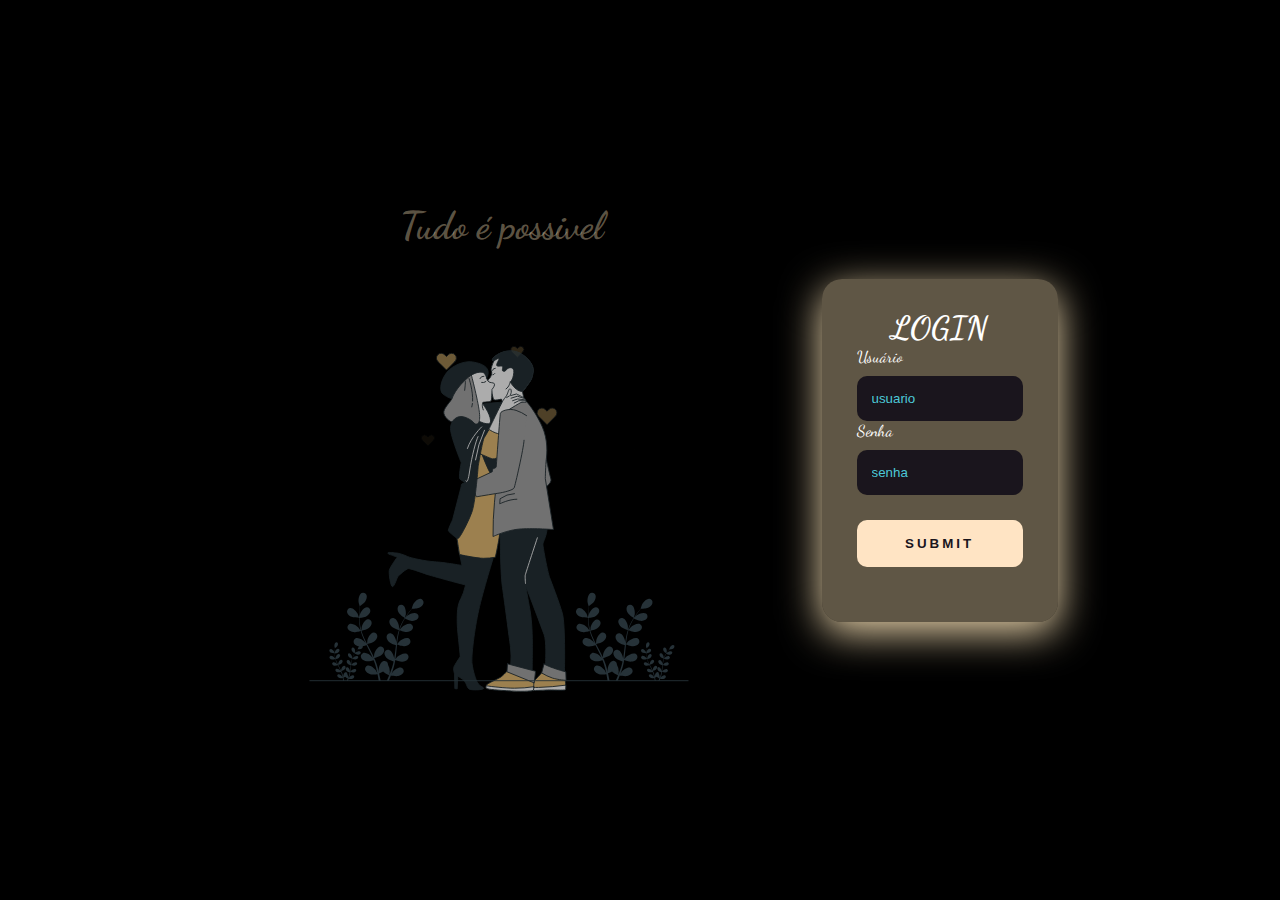
<file: index.html>
<html lang="en">
<head>
    
    <meta charset="UTF-8">
    <meta http-equiv="X-UA-Compatible" content="IE=edge">
    <meta name="viewport" content="width=>, initial-scale=1.0">
    <link rel="stylesheet" href="style.css">
    <title>Página login</title>
</head>
<body>
<form>
     <div class="main-login">
        <div class="left-login">
            <h1>Tudo é possivel</h1>
            <img src="P2.svg" class="casal" alt="">
        </div>
        
        <div class="rigth-login">
            <div class="card-login">
                <h1>LOGIN</h1>
                <div class="textfield">
                    <label for="usuario">Usuário</label>
                    <input type="text" name="usuario" placeholder="usuario" id="usuario">
                </div>
                <div class="textfield">
                    <label for="Senha">Senha</label>
                    <input type="password" name="Senha" placeholder="senha" id="senha">
                </div>
                <input type="submit" class="G23" onclick="entrar(); return false">

            </div>
        </div>
    </div>
</form>
    <script>
        function entrar(){
            var usuario = document.getElementById('usuario').value;
            var senha = document.getElementById('senha').value;
            if(usuario=="Geovana" && senha=="23102021"){
               AudioListener;
               location.href = "200.html";
            }
             else{
                alert('Usuario ou senha errado')
            } 
        }
    </script>
     
</body>
</html>
</file>
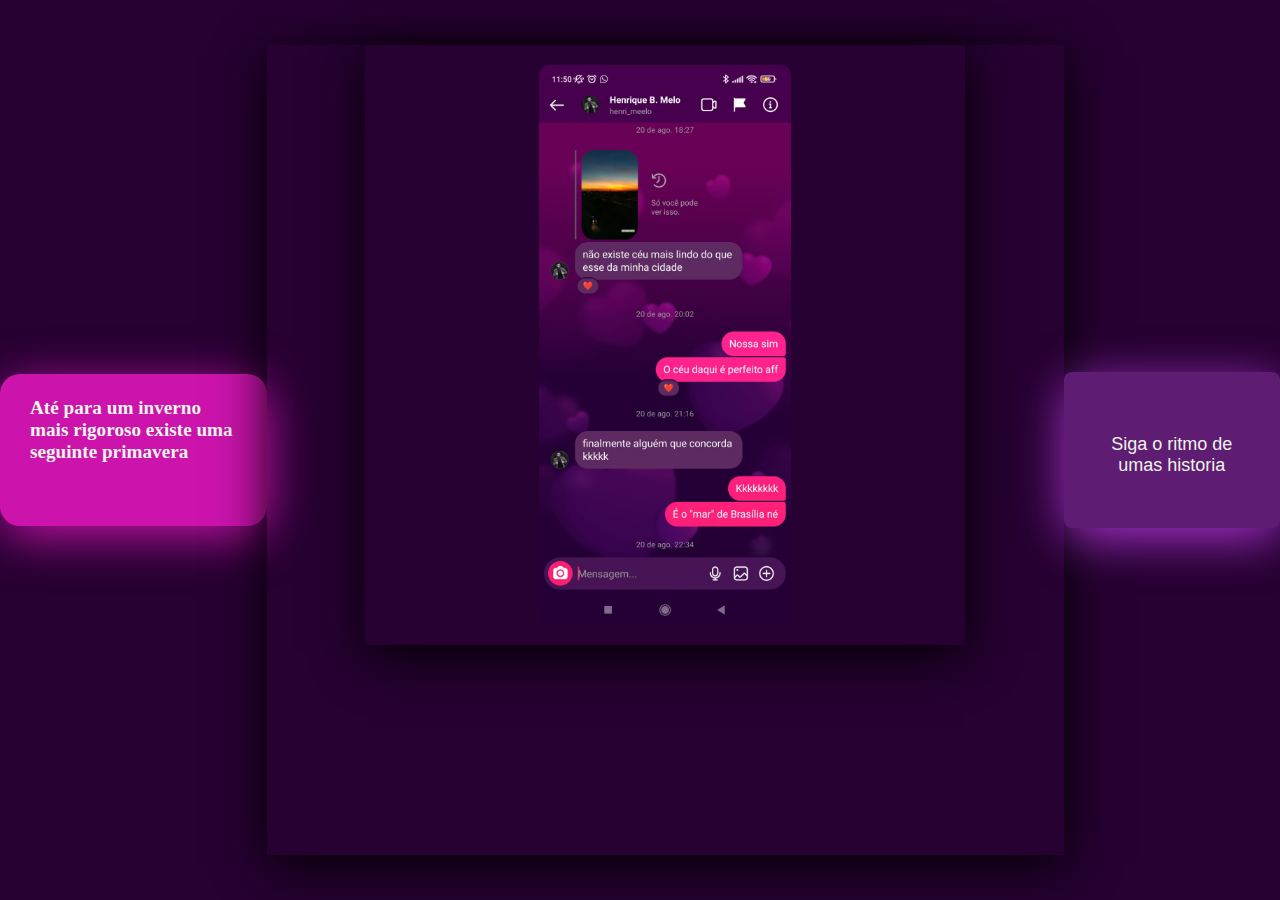
<file: 190.html>
<!DOCTYPE html>
<html lang="en">
<head>
    <meta charset="UTF-8">
    <meta http-equiv="X-UA-Compatible" content="IE=edge">
    <meta name="viewport" content="width=device-width, initial-scale=1.0">
    <title>Document</title>
    <link href="PR23.css" rel="stylesheet"/>
</head>
<body>

  <div class="main">
    <div class="mid">
        <h1>Até para um inverno mais rigoroso existe uma seguinte primavera</h1>
    </div>
    
    <div class="left">
        
        <div class="ty"><img src="print.jpeg" width="42%"></div>
    </div>
    <div class="right">
       
        <a href="https://open.spotify.com/playlist/50ACvzSlUWKAn12gwNT5nK?si=62b4825f1d1146be"> <button class="BN">Siga o ritmo de umas historia</button></a>
    </div>

  </div>
  

</body>
</html>
</file>
<file: style.css>
@import url('https://fonts.googleapis.com/css2?family=Dancing+Script&display=swap');
body {
    width: auto;
   margin:0px;
   font-family: 'Dancing Script', sans-serif;
   overflow-y: hidden;
    overflow-x: hidden;
}
.body *{
    box-sizing: border-box;
    
}

.main-login{
    
    width: 100vw;
    height: 100vh;
    background: black;
    display:flex;
    justify-content:center;
    align-items: center;
}

.left-login{
    width: 50vw;
    height: 100vh;
    display:flex;
    justify-content:center;
    align-items: center;
    flex-direction: column;
}

.left-login > h1{
    font-size: 3vw;
color: rgba(245, 222, 179, 0.39);
}
.casal{
    width: 35vw;
}

.right-login{
    width: 50vw;
    height: 100vh;
    display:flex;
    justify-content:center;
    align-items: center;

}

.card-login{
    width: 60%;
    display:flex;
    justify-content:center; 
    align-items: center;
    flex-direction: column;
    padding: 30px 35px;
    background:rgba(245, 222, 179, 0.39);
    border-radius: 20px;
    box-shadow: 0px 10px 40px rgba(245, 222, 179, 0.973); 
}

.card-login > h1 {
    color:  #ffffff;
    font-weight: 800;
    margin: 0;
}

.textfield{
    width: 100%;
    display:flex;
    flex-direction: column;
    align-items: flex-start;
    justify-items: center
    
}

.textfield > input {
   width: 100%;
   border: none;
    border-radius: 10px;
    padding: 15px;
    background: #1a151d;
    box-sizing: border-box;
}
.textfield > label {
    color: rgb(255, 255, 255);
    margin-bottom: 10px;
}
.textfield >input::placeholder{
color: #4cc8d8;
}
.G23{
    width: 100%;
    padding: 16px 0px;
    margin: 25px;
    border: none;
    border-radius: 10px;
    outline: none;
    text-transform: uppercase ;
    font-weight: 800;
    letter-spacing: 3px;
    color: #1a151d; 
    background: bisque;
    
}

@media only screen and (max-width:950px){
    .card-login{width: 85%
    }
}

@media only screen and (max-width:600px){
.main-login{flex-direction: column;}
.left-login>h1{display: none;}
.left-login{
    width: 100%;
    height: auto;
}
.rigth-login{
   position: relative;
    width: 80%;
    height: auto;
    right: 12px;
}
}
</file>
<file: PR23.css>
body{
    margin: 0;
}
.main{
    width: 100vw;
    height: 100vh;
    background:#260131;
    background-attachment: black;
    display: flex;
    justify-content: center;
    align-items: center;
    overflow: hidden
    
}

.left{
    width: 90vw;
    height: 90vh;
    display: flex;
    justify-content: center;
    box-shadow: 1px 10px 50px  -2px 
}
.mid{
    align-items: flex-start;

    color: #edf3e7 ;
    padding: 10px 30px 4px;
    background: #cc14ad;
    border-radius: 20px;
    width: 300px;
    height: 138px;
    font-size: 60%;
    box-shadow: 1px 10px 50px  -2px  #cc14ad;
    
}

.right{
    justify-content: flex-end;
    margin: 0;
    width: auto;
}
.BN{
width: 100%;
height: 156px;
padding: 39px 40px 30px;
margin: 0px;
border: none;
font-size: 18px;
border-radius: 8px;
color: #edf3e7;
outline: none;
background: #5e1d72;
box-shadow:1px 10px 50px  -2px #ae35d3 ;
cursor:pointer ;
}  

.ty{
    width:600px;
    height:600px;
    display: flex;
    justify-content: center;
    align-items: center;
    box-shadow:1px 10px 50px  -2px
}
.ty img{
    border-radius: 10px;
}
</file>
